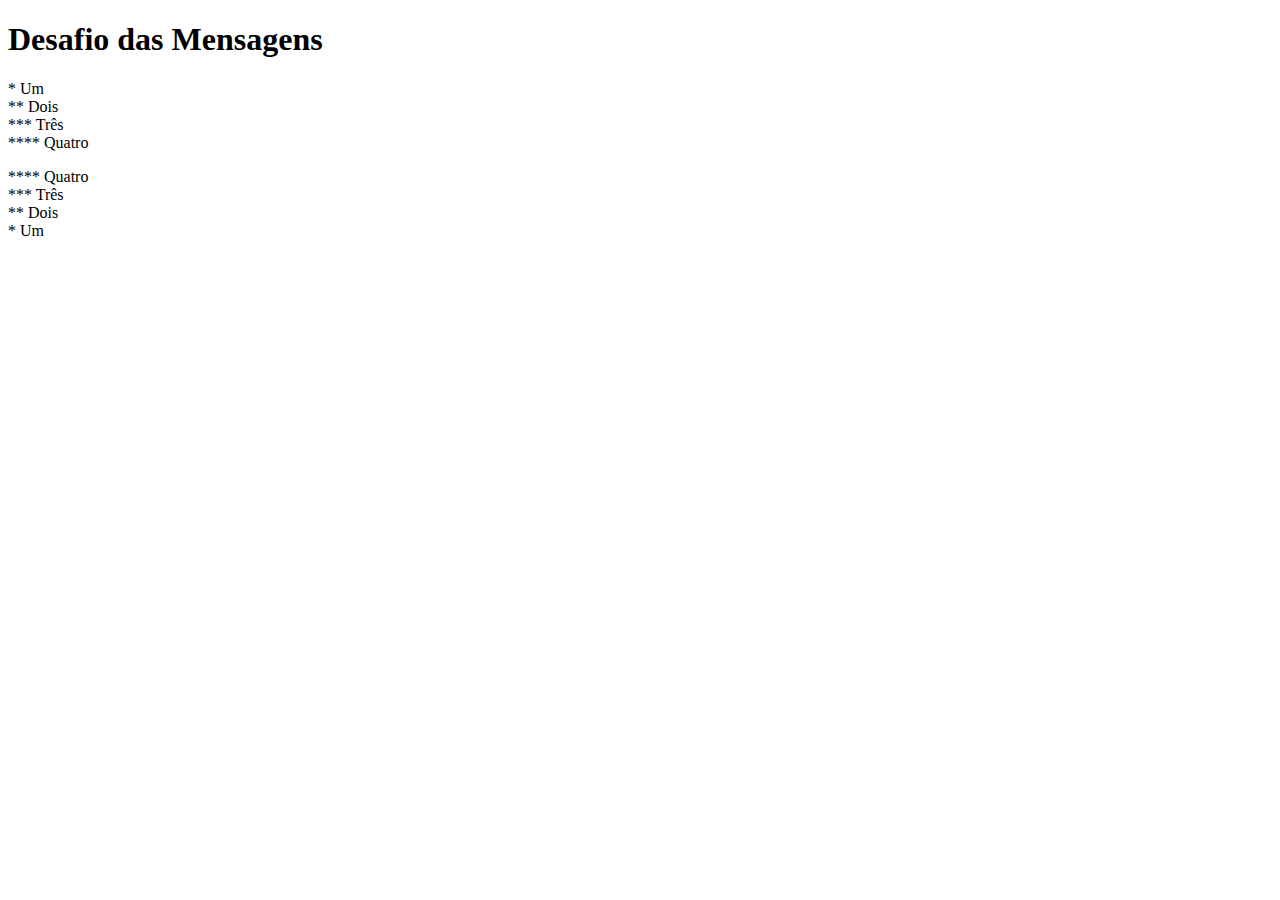
<file: desafios/d001/index.html>
<!DOCTYPE html>
<html lang="pt-br">
<head>
    <meta charset="UTF-8">
    <meta name="viewport" content="width=device-width, initial-scale=1.0">
    <title>Mensagens</title>
</head>
<body>
    <h1>Desafio das Mensagens</h1>
    <p>
        * Um <br>
        ** Dois <br>
        *** Três <br>
        **** Quatro <br>
    </p>
    <p>
        **** Quatro <br>
        *** Três <br>
        ** Dois <br>
        * Um <br>
    </p>
</body>
</html>
</file>
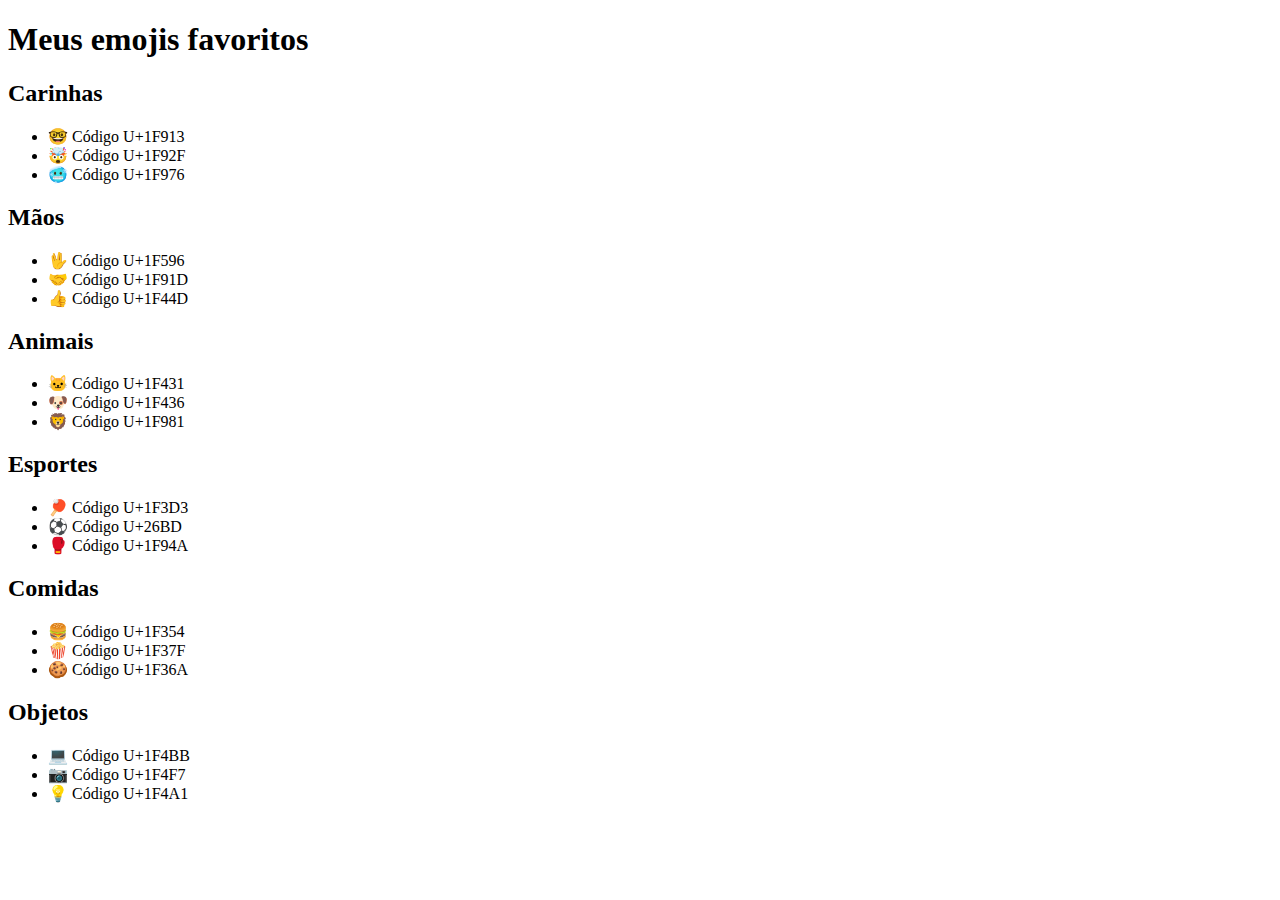
<file: desafios/d004/index.html>
<!DOCTYPE html>
<html lang="pt-br">
<head>
    <meta charset="UTF-8">
    <meta name="viewport" content="width=device-width, initial-scale=1.0">
    <link rel="shortcut icon" href="favicon.ico" type="image/x-icon">
    <title>Emojis</title>
</head>
<body>
    <h1>Meus emojis favoritos</h1>
    <h2>Carinhas</h2>
    <ul>
        <li>&#x1F913; Código U+1F913</li>
        <li>&#x1F92F; Código U+1F92F</li>
        <li>&#x1F976; Código U+1F976</li>
    </ul>
    <h2>Mãos</h2>
    <ul>
        <li>&#x1F596; Código U+1F596</li>
        <li>&#x1F91D; Código U+1F91D</li>
        <li>&#x1F44D; Código U+1F44D</li>
    </ul>
    <h2>Animais</h2>
    <ul>
        <li>&#x1F431; Código U+1F431</li>
        <li>&#x1F436; Código U+1F436</li>
        <li>&#x1F981; Código U+1F981</li>
    </ul>
    <h2>Esportes</h2>
    <ul>
        <li>&#x1F3D3; Código U+1F3D3</li>
        <li>&#x26BD; Código U+26BD</li>
        <li>&#x1F94A; Código U+1F94A</li>
    </ul>
    <h2>Comidas</h2>
    <ul>
        <li>&#x1F354; Código U+1F354</li>
        <li>&#x1F37F; Código U+1F37F</li>
        <li>&#x1F36A; Código U+1F36A</li>
    </ul>
    <h2>Objetos</h2>
    <ul>
        <li>&#x1F4BB; Código U+1F4BB</li>
        <li>&#x1F4F7; Código U+1F4F7</li>
        <li>&#x1F4A1; Código U+1F4A1</li>
    </ul>
    
</body>
</html>
</file>
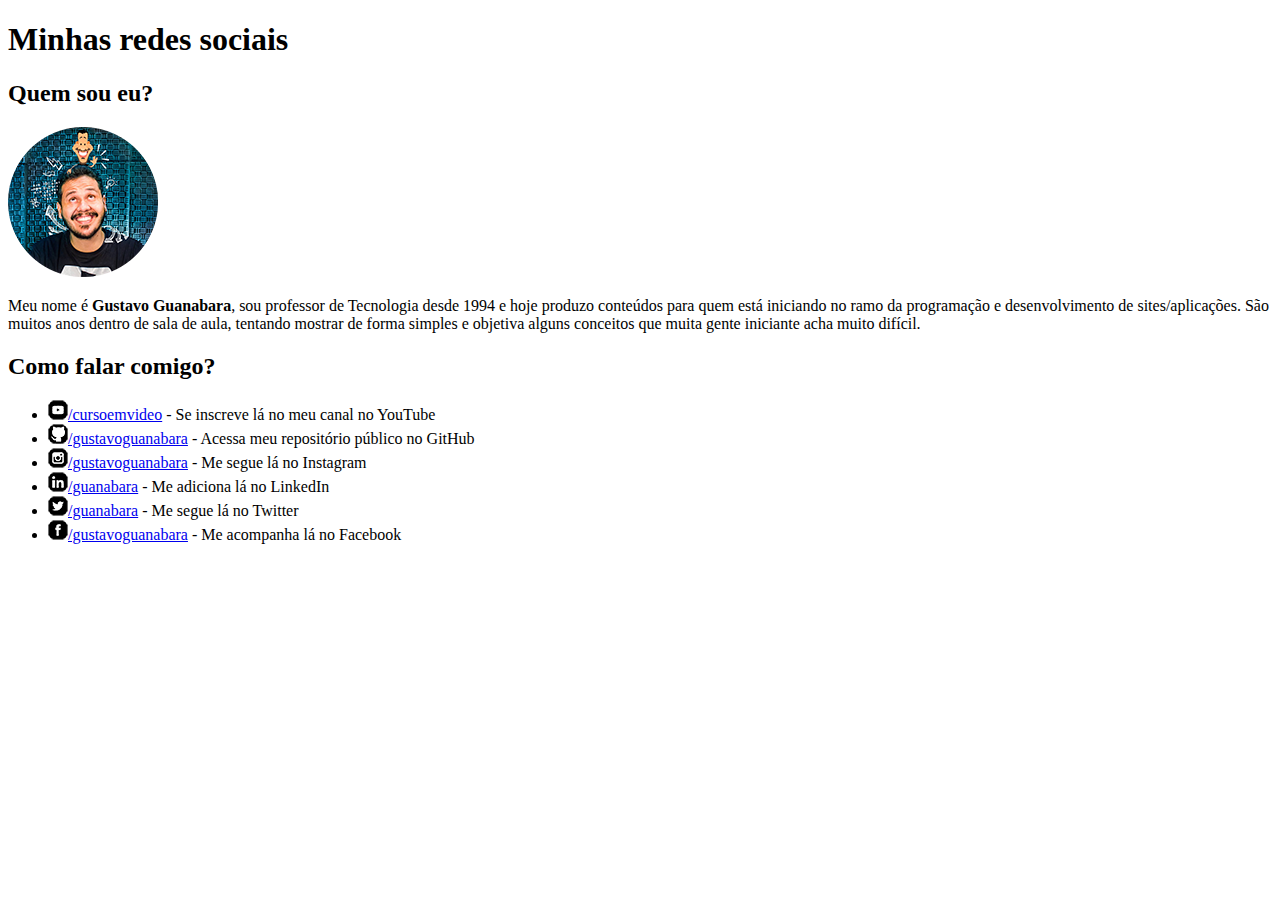
<file: desafios/d005/index.html>
<!DOCTYPE html>
<html lang="pt-br">
<head>
    <meta charset="UTF-8">
    <meta name="viewport" content="width=device-width, initial-scale=1.0">
    <link rel="shortcut icon" href="favicon.ico" type="image/x-icon">
    <title>Social</title>
</head>
<body>
    <h1>Minhas redes sociais</h1>
    <h2>Quem sou eu?</h2>
    <img src="foto-perfil-guanabara.png" alt="Gustavo Guanabara">
    <p>Meu nome é <strong>Gustavo Guanabara</strong>, sou professor de Tecnologia desde 1994 e hoje produzo conteúdos para quem está iniciando no ramo da programação e desenvolvimento de sites/aplicações. São muitos anos dentro de sala de aula, tentando mostrar de forma simples e objetiva alguns conceitos que muita gente iniciante acha muito difícil.</p>
    <h2>Como falar comigo?</h2>
    <ul>
        <li><a href="https://www.youtube.com/cursoemvideo" target="_blank"><img src="icone-youtube.png" alt="YouTube">/cursoemvideo</a> - Se inscreve lá no meu canal no YouTube</li>
        <li><a href="https://www.github.com/gustavoguanabara" target="_blank"><img src="icone-github.png" alt="GitHub">/gustavoguanabara</a> - Acessa meu repositório público no GitHub</li>
        <li><a href="https://www.instagram.com/gustavoguanabara" target="_blank"><img src="icone-instagram.png" alt="Instagram">/gustavoguanabara</a> - Me segue lá no Instagram</li>
        <li><a href="https://www.linkedin.com/in/guanabara" target="_blank"><img src="icone-linkedin.png" alt="LinkedIn">/guanabara</a> - Me adiciona lá no LinkedIn</li>
        <li><a href="https://www.twitter.com/guanabara" target="_blank"><img src="icone-twitter.png" alt="Twitter">/guanabara</a> - Me segue lá no Twitter</li>
        <li><a href="https://www.twitter.com/guanabara" target="_blank"><img src="icone-facebook.png" alt="Facebook">/gustavoguanabara</a> - Me acompanha lá no Facebook</li>
    </ul>
    
</body>
</html>
</file>
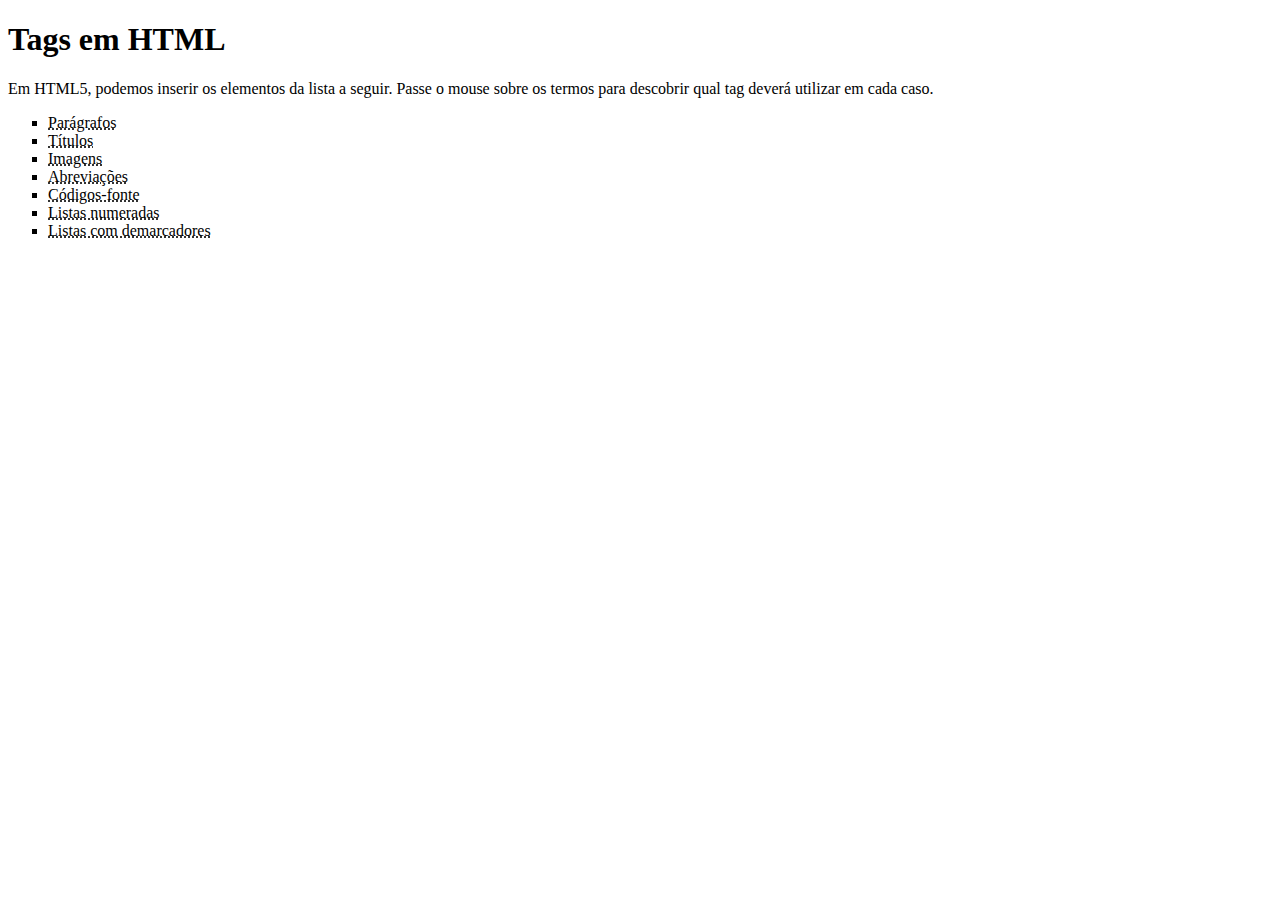
<file: desafios/d006/index.html>
<!DOCTYPE html>
<html lang="pt-br">
<head>
    <meta charset="UTF-8">
    <meta name="viewport" content="width=device-width, initial-scale=1.0">
    <title>Tags HTML</title>
</head>
<body>
    <h1>Tags em HTML</h1>
    <p>Em HTML5, podemos inserir os elementos da lista a seguir. Passe o mouse sobre os termos para descobrir qual tag deverá utilizar em cada caso.</p>
    <ul type="square">
        <li><abbr title="Use a tag <p>">Parágrafos</abbr></li>
        <li><abbr title="Use as tags <h1> ... <h6>">Títulos</abbr></li>
        <li><abbr title="Use a tag <img>">Imagens</abbr></li>
        <li><abbr title="Use a tag <abbr>">Abreviações</abbr></li>
        <li><abbr title="Use a tag <code>">Códigos-fonte</abbr></li>
        <li><abbr title="Use as tags <ol> e <li>">Listas numeradas</abbr></li>
        <li><abbr title="Use as tags <ul> e <li>">Listas com demarcadores</abbr></li>
    </ul>
</body>
</html>
</file>
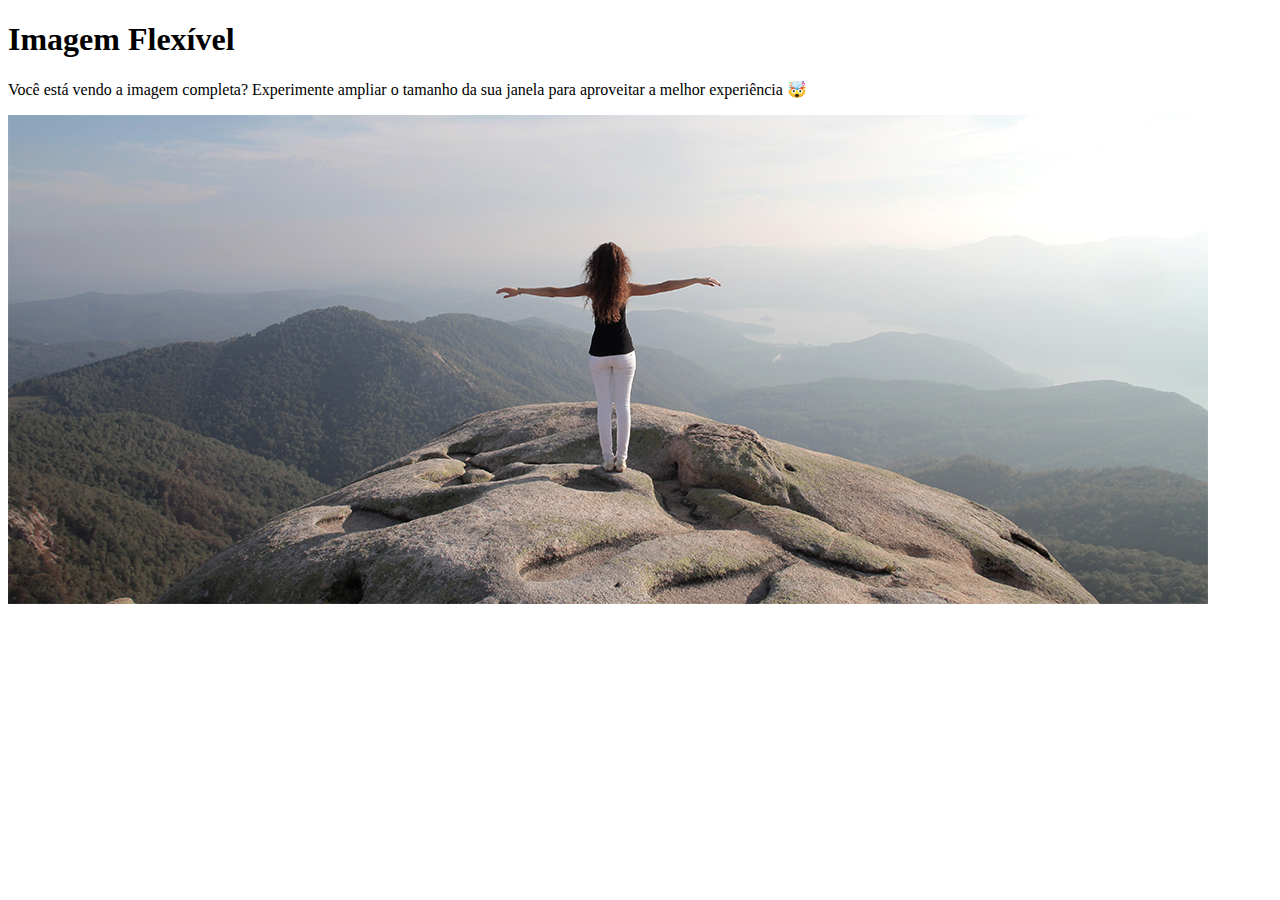
<file: desafios/d007/index.html>
<!DOCTYPE html>
<html lang="pt-br">
<head>
    <meta charset="UTF-8">
    <meta name="viewport" content="width=device-width, initial-scale=1.0">
    <link rel="shortcut icon" href="favicon.ico" type="image/x-icon">
    <title>Imagem Flexível</title>
</head>
<body>
    <h1>Imagem Flexível</h1>
    <p>Você está vendo a imagem completa? Experimente ampliar o tamanho da sua janela para aproveitar a melhor experiência &#x1F92F;</p>
    <picture>
        <source media="(max-width: 800px)" srcset="paisagem-p.png">
        <source media="(max-width: 1200px)" srcset="paisagem-m.png">
        <img src="paisagem-g.png" alt="Escolha seu veículo">
    </picture>
</body>
</html>
</file>
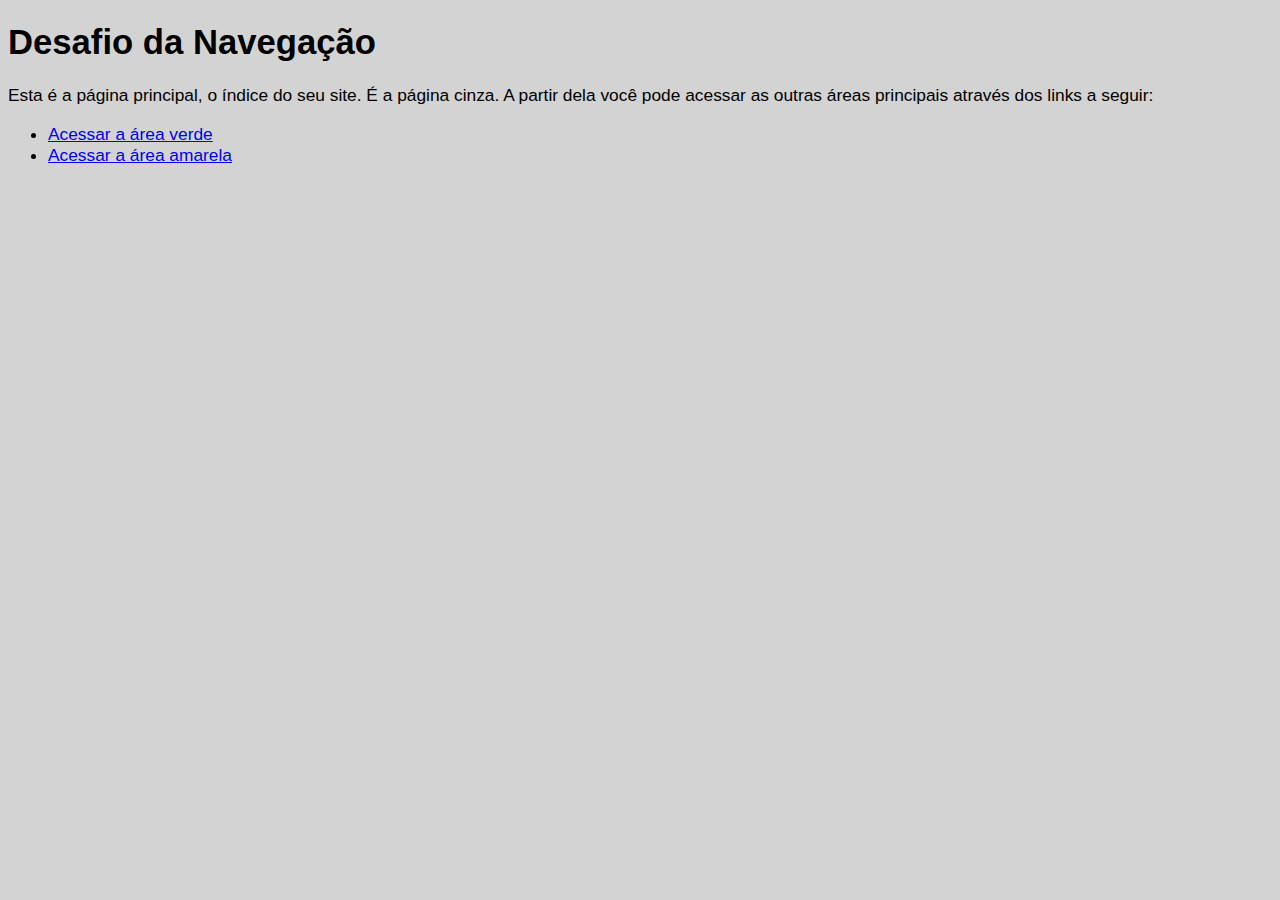
<file: desafios/d008/index.html>
<!DOCTYPE html>
<html lang="pt-br">
<head>
    <meta charset="UTF-8">
    <meta name="viewport" content="width=device-width, initial-scale=1.0">
    <link rel="shortcut icon" href="favicon.ico" type="image/x-icon">
    <title>Navegação</title>
    <style>
        body {
            font: 13pt Arial;
            color: black;
            background-color: lightgray;
        }
    </style>
</head>
<body>
    <h1>Desafio da Navegação</h1>
    <p>Esta é a página principal, o índice do seu site. É a página cinza. A partir dela você pode acessar as outras áreas principais através dos links a seguir:</p>
    <ul>
        <li><a href="verde.html">Acessar a área verde</a></li>
        <li><a href="amarela.html">Acessar a área amarela</a></li>
    </ul>
</body>
</html>
</file>
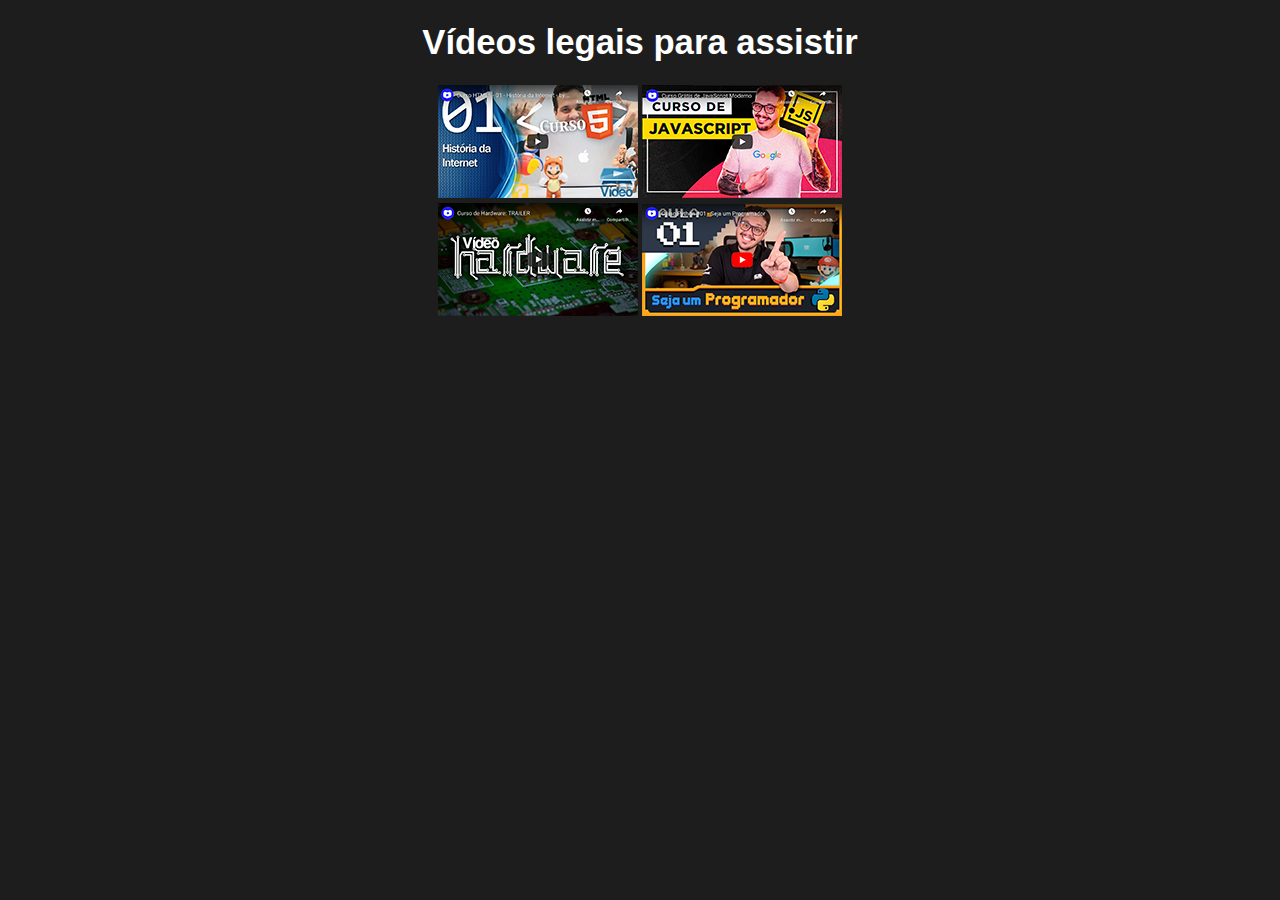
<file: desafios/d009/index.html>
<!DOCTYPE html>
<html lang="pt-br">
<head>
    <meta charset="UTF-8">
    <meta name="viewport" content="width=device-width, initial-scale=1.0">
    <link rel="shortcut icon" href="favicon.ico" type="image/x-icon">
    <title>Meus vídeos</title>
    <link rel="stylesheet" href="style.css">
</head>
<body>
    <h1>Vídeos legais para assistir</h1>
    <p class="meio">
        <a href="video-html.html"><img src="thumb-html.png" alt="Curso HTML"></a>
        <a href="video-js.html"><img src="thumb-js.png" alt="Curso HTML"></a> <br>
        <a href="video-hardware.html"><img src="thumb-hardware.png" alt="Curso HTML"></a>
        <a href="video-python.html"><img src="thumb-python.png" alt="Curso HTML"></a>
    </p>
    
</body>
</html>
</file>
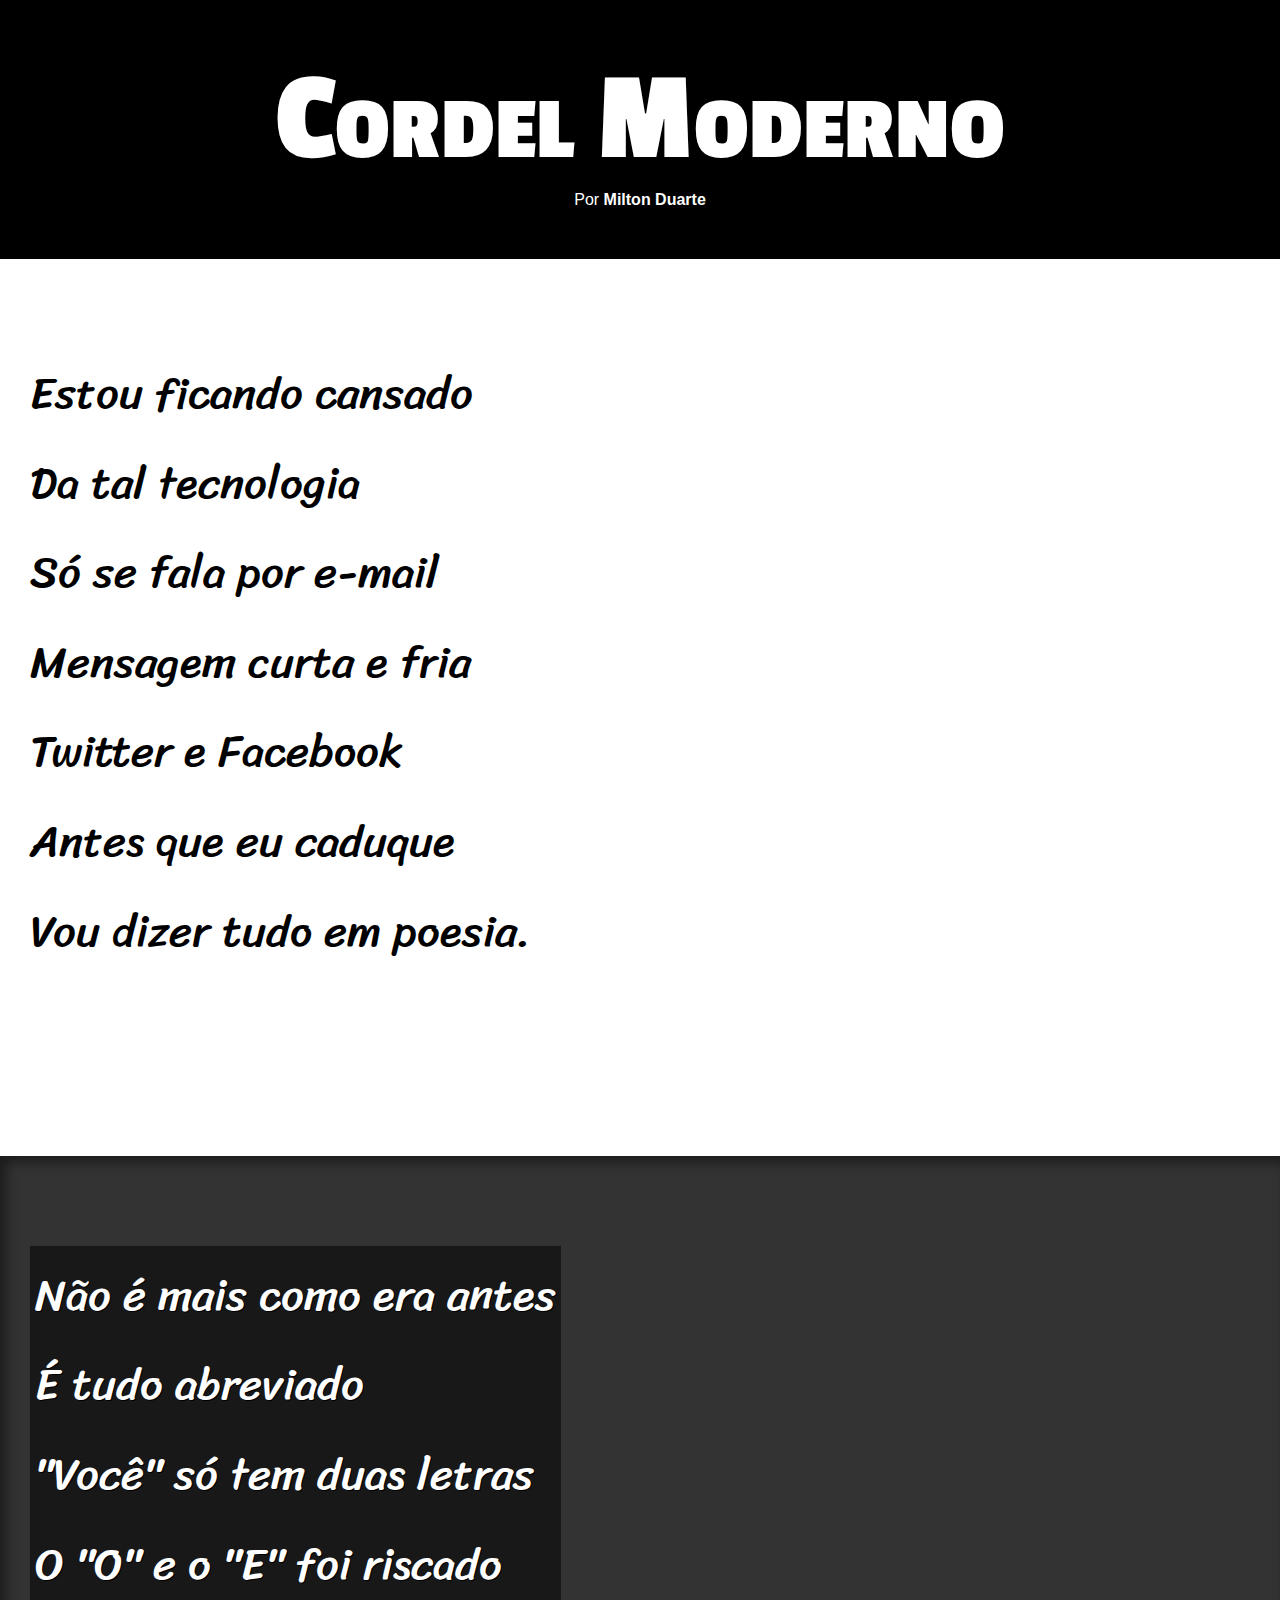
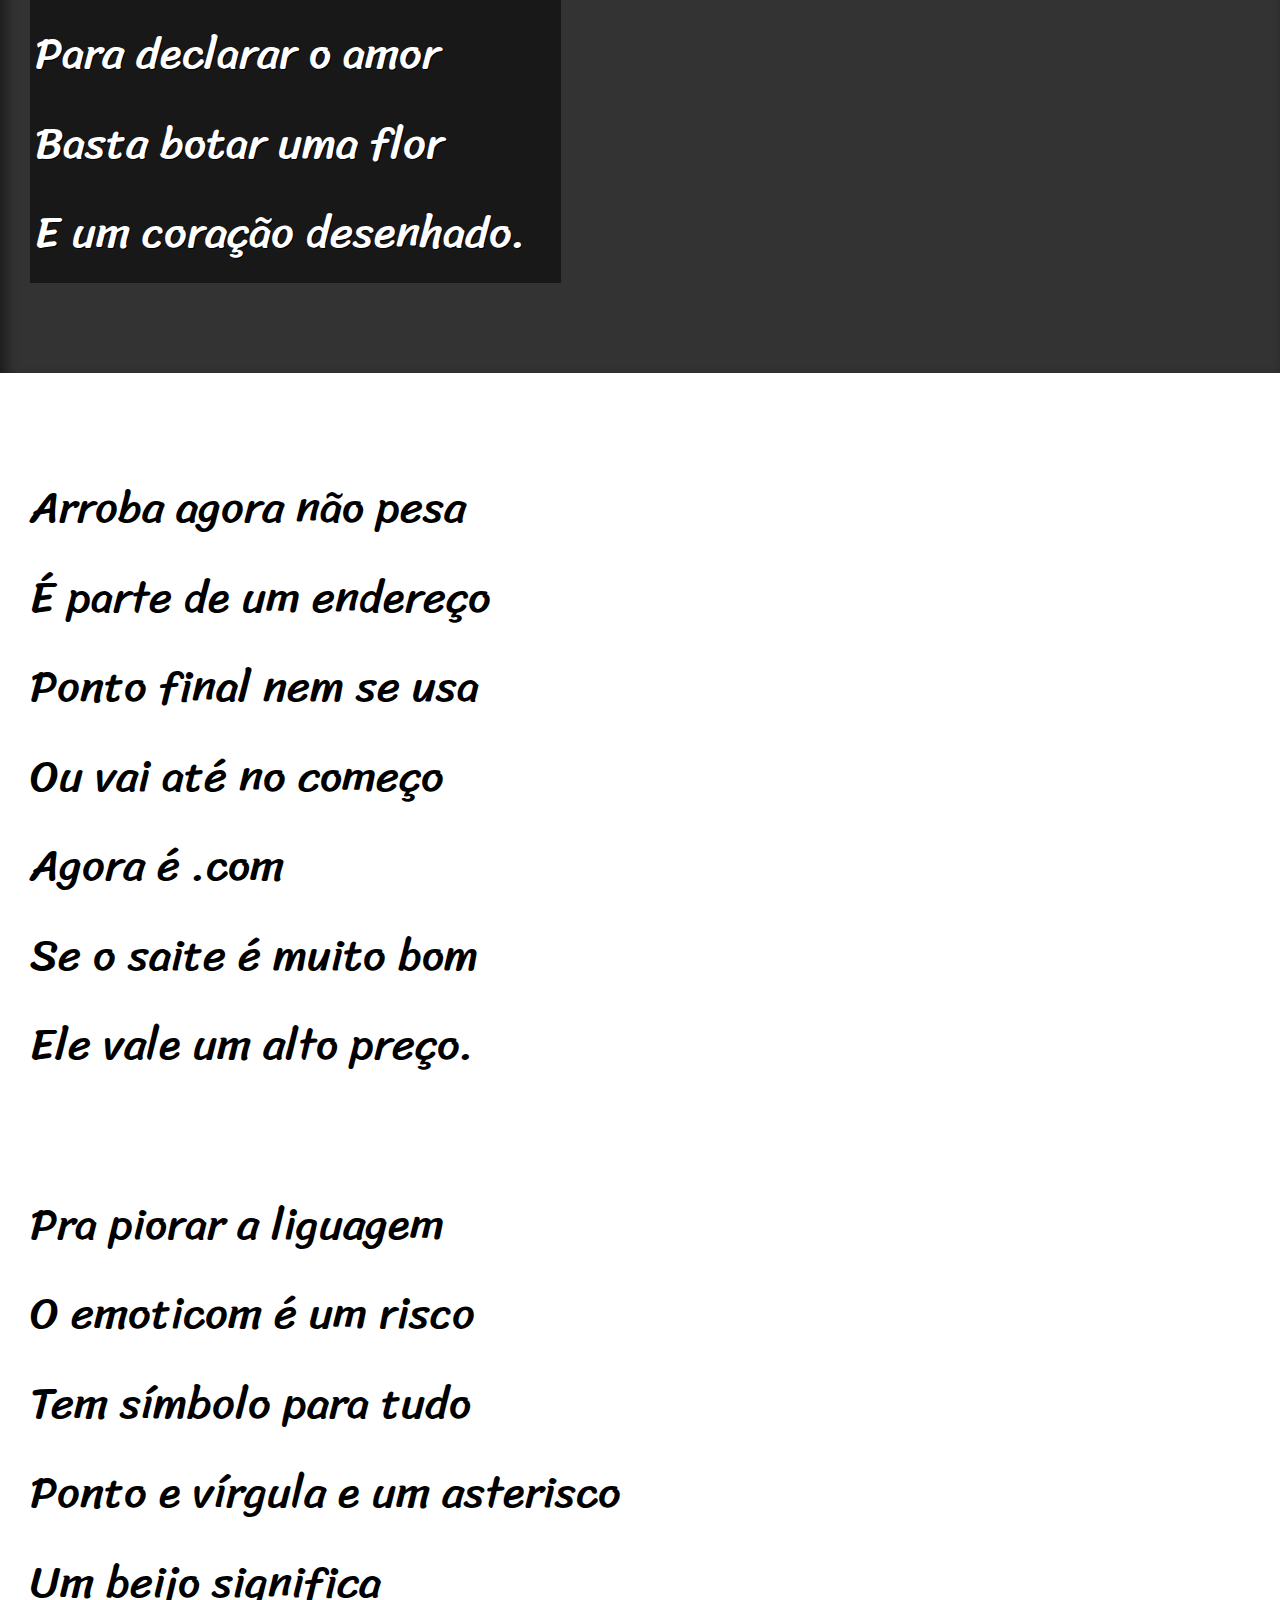
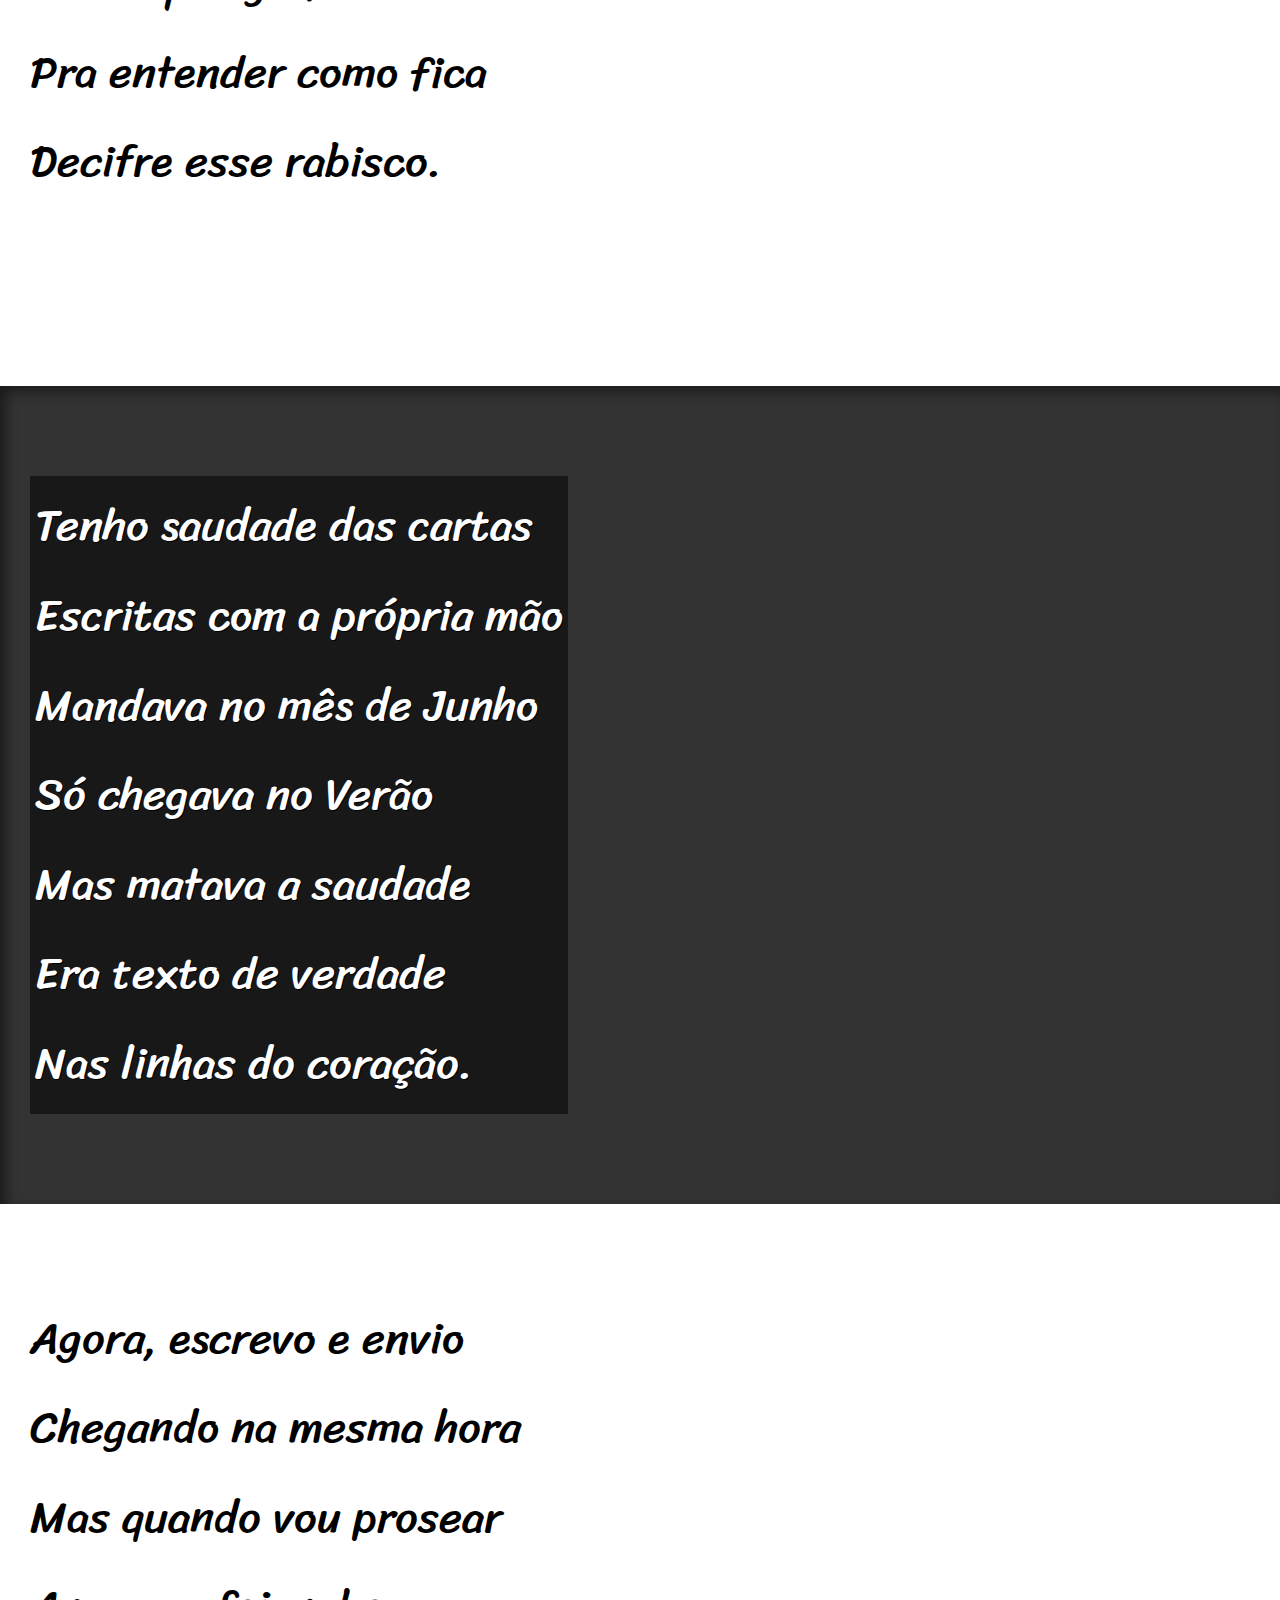
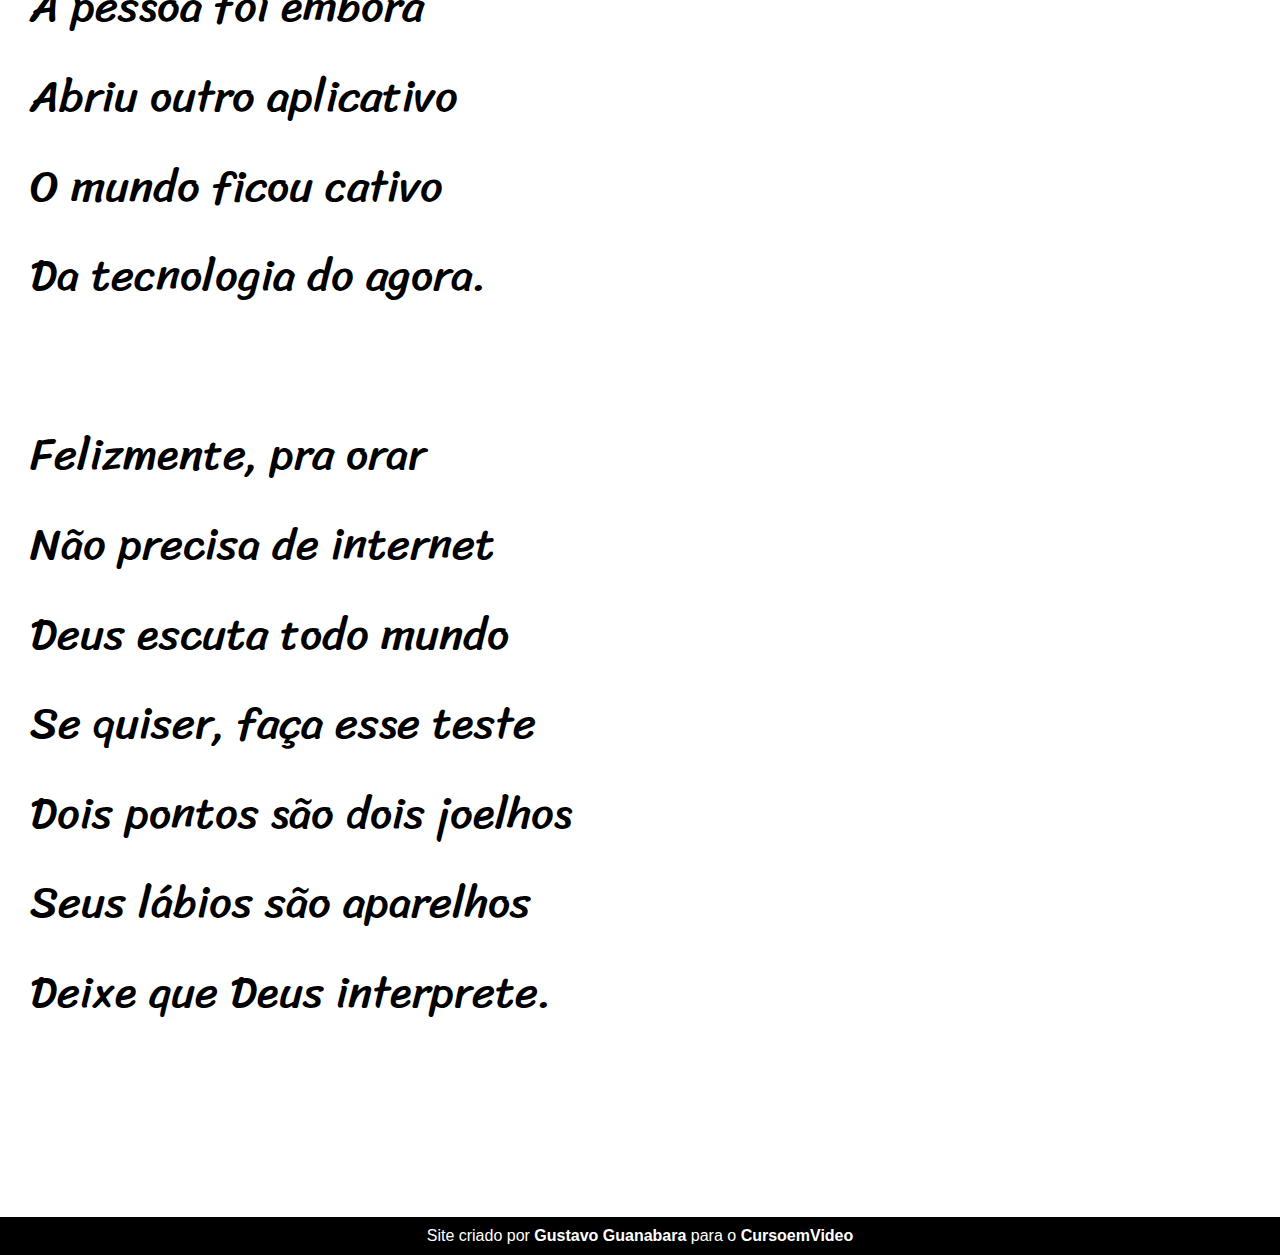
<file: desafios/d012/index.html>
<!DOCTYPE html>
<html lang="pt-br">
<head>
    <meta charset="UTF-8">
    <meta name="viewport" content="width=device-width, initial-scale=1.0">
    <title>Cordel Moderno</title>
    <link rel="stylesheet" href="estilo/style.css">
</head>
<body>
    <header>
        <h1>
            Cordel Moderno
        </h1>
        <p>
            Por <a href="https://www.recantodasletras.com.br/poesias/3186743" target="_blank">Milton Duarte</a>
        </p>
    </header>

    <section class="normal">
        <p>
            Estou ficando cansado <br>
            Da tal tecnologia <br>
            Só se fala por e-mail <br>
            Mensagem curta e fria <br>
            Twitter e Facebook <br>
            Antes que eu caduque <br>
            Vou dizer tudo em poesia.
        </p>
    </section>

    <section class="imagem" id="img01">
        <p>
            Não é mais como era antes <br>
            É tudo abreviado <br>
            "Você" só tem duas letras <br>
            O "O" e o "E" foi riscado <br>
            Para declarar o amor <br>
            Basta botar uma flor <br>
            E um coração desenhado.
        </p>
    </section>

    <section class="normal">
        <p>
            Arroba agora não pesa <br>
            É parte de um endereço <br>
            Ponto final nem se usa<br>
            Ou vai até no começo<br>
            Agora é .com<br>
            Se o saite é muito bom<br>
            Ele vale um alto preço.
        </p>
    
        <p>
            Pra piorar a liguagem<br>
            O emoticom é um risco<br>
            Tem símbolo para tudo<br>
            Ponto e vírgula e um asterisco<br>
            Um beijo significa<br>
            Pra entender como fica<br>
            Decifre esse rabisco.
        </p>
    </section> 

    <section class="imagem" id="img02">
        <p>
            Tenho saudade das cartas <br>
            Escritas com a própria mão <br>
            Mandava no mês de Junho <br>
            Só chegava no Verão <br>
            Mas matava a saudade <br>
            Era texto de verdade <br>
            Nas linhas do coração.
        </p>
    </section>

    <section class="normal">
        <p>
            Agora, escrevo e envio <br>
            Chegando na mesma hora <br>
            Mas quando vou prosear <br>
            A pessoa foi embora <br>
            Abriu outro aplicativo <br>
            O mundo ficou cativo <br>
            Da tecnologia do agora.
        </p>
    
        <p>
            Felizmente, pra orar <br>
            Não precisa de internet <br>
            Deus escuta todo mundo <br>
            Se quiser, faça esse teste <br>
            Dois pontos são dois joelhos <br>
            Seus lábios são aparelhos <br>
            Deixe que Deus interprete.
        </p>
    </section>

    <footer>
        <p>Site criado por <a href="https://gustavoguanabara.github.io" target="_blank">Gustavo Guanabara</a> para o <a href="https://www.cursoemvideo.com" target="_blank">CursoemVideo</a></p>
    </footer>
</body>
</html>
</file>
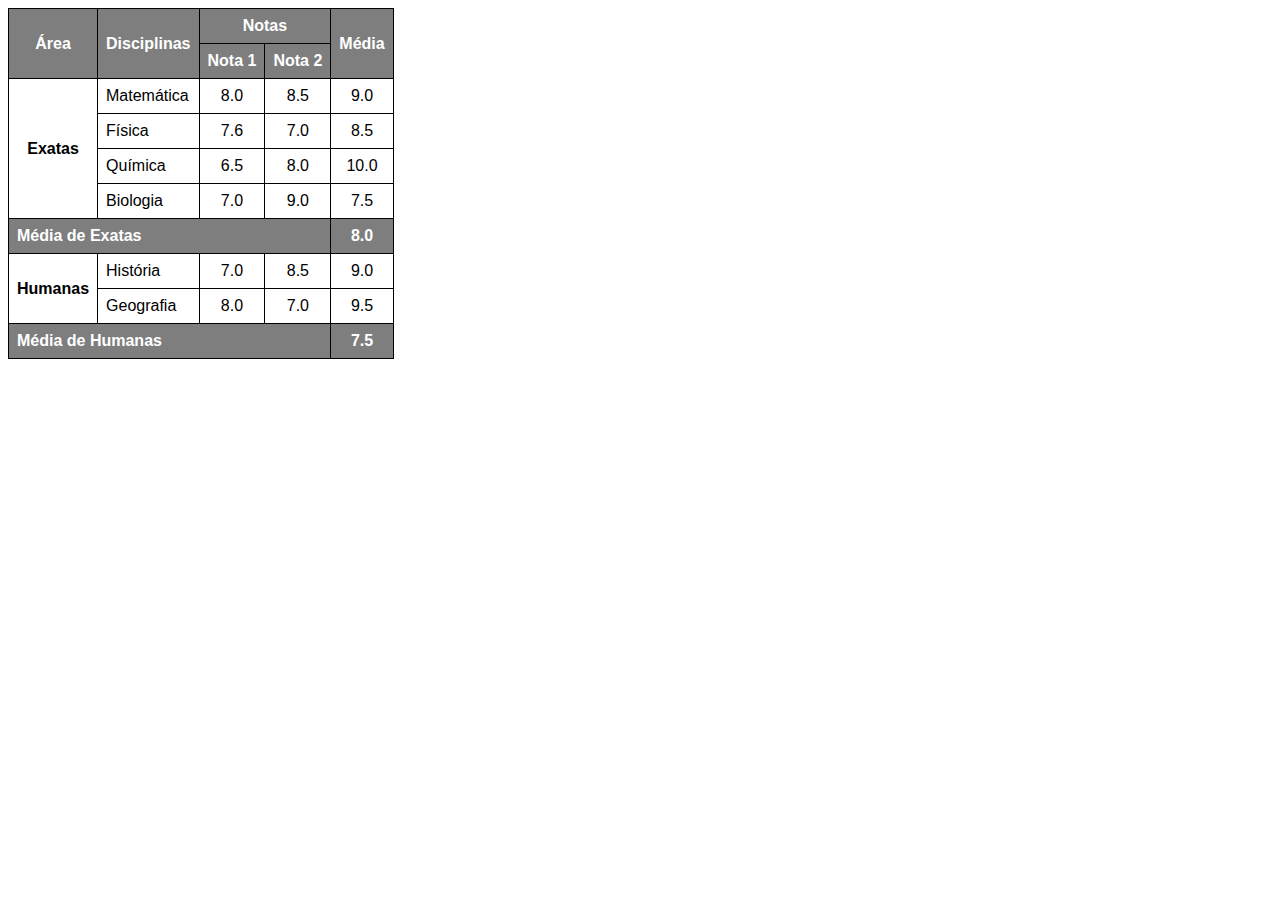
<file: desafios/d014/index.html>
<!DOCTYPE html>
<html lang="pt-br">
<head>
    <meta charset="UTF-8">
    <meta name="viewport" content="width=device-width, initial-scale=1.0">
    <link rel="stylesheet" href="estilo/style.css">
    <title>Tabelas</title>
    
</head>
<body>
    <table>
        <tr class="inverso">
            <th rowspan="2" scope="col">Área</th>
            <th rowspan="2" scope="col">Disciplinas</th>
            <th colspan="2" scope="colgroup">Notas</th>
            <th rowspan="2" scope="col">Média</th>
        </tr>
        <tr class="inverso">
            <th scope="col">Nota 1</th>
            <th scope="col">Nota 2</th>
        </tr>
        <tr>
            <th rowspan="4" scope="rowgroup">Exatas</th>
            <td>Matemática</td>
            <td class="centro">8.0</td>
            <td class="centro">8.5</td>
            <td class="centro">9.0</td>
        </tr>
        <tr>
            <td>Física</td>
            <td class="centro">7.6</td>
            <td class="centro">7.0</td>
            <td class="centro">8.5</td>
        </tr>
        <tr>
            <td>Química</td>
            <td class="centro">6.5</td>
            <td class="centro">8.0</td>
            <td class="centro">10.0</td>
        </tr>
        <tr>
            <td>Biologia</td>
            <td class="centro">7.0</td>
            <td class="centro">9.0</td>
            <td class="centro">7.5</td>
        </tr>
        <tr class="inverso">
            <th colspan="4" scope="row" class="esquerda">Média de Exatas</th>
            <td class="centro realce">8.0</td>
        </tr>
        <tr>
            <th rowspan="2" scope="rowgroup">Humanas</th>
            <td>História</td>
            <td class="centro">7.0</td>
            <td class="centro">8.5</td>
            <td class="centro">9.0</td>
        </tr>
        <tr>
            <td>Geografia</td>
            <td class="centro">8.0</td>
            <td class="centro">7.0</td>
            <td class="centro">9.5</td>
        </tr>
        <tr class="inverso">
            <th colspan="4" scope="rowgroup" class="esquerda">Média de Humanas</th>
            <td class="centro realce">7.5</td>
        </tr>
    </table>

</body>
</html>
</file>
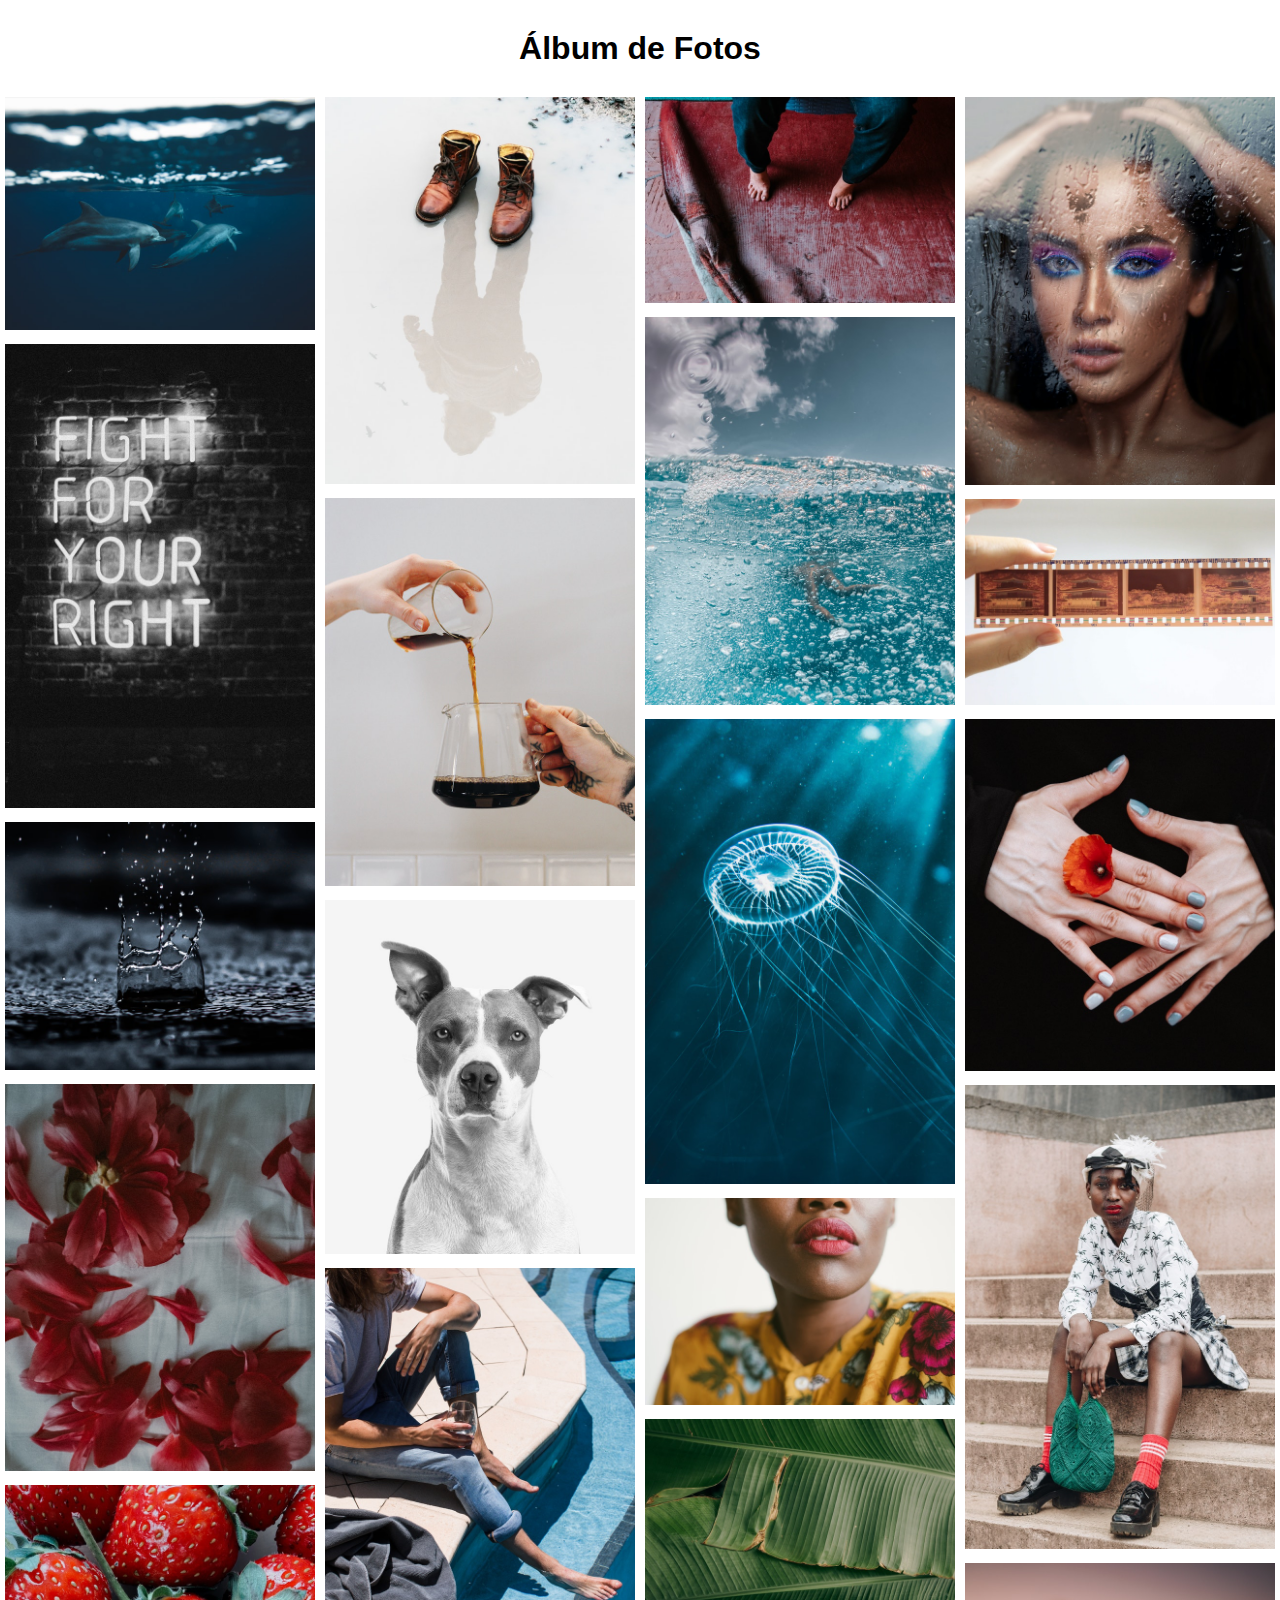
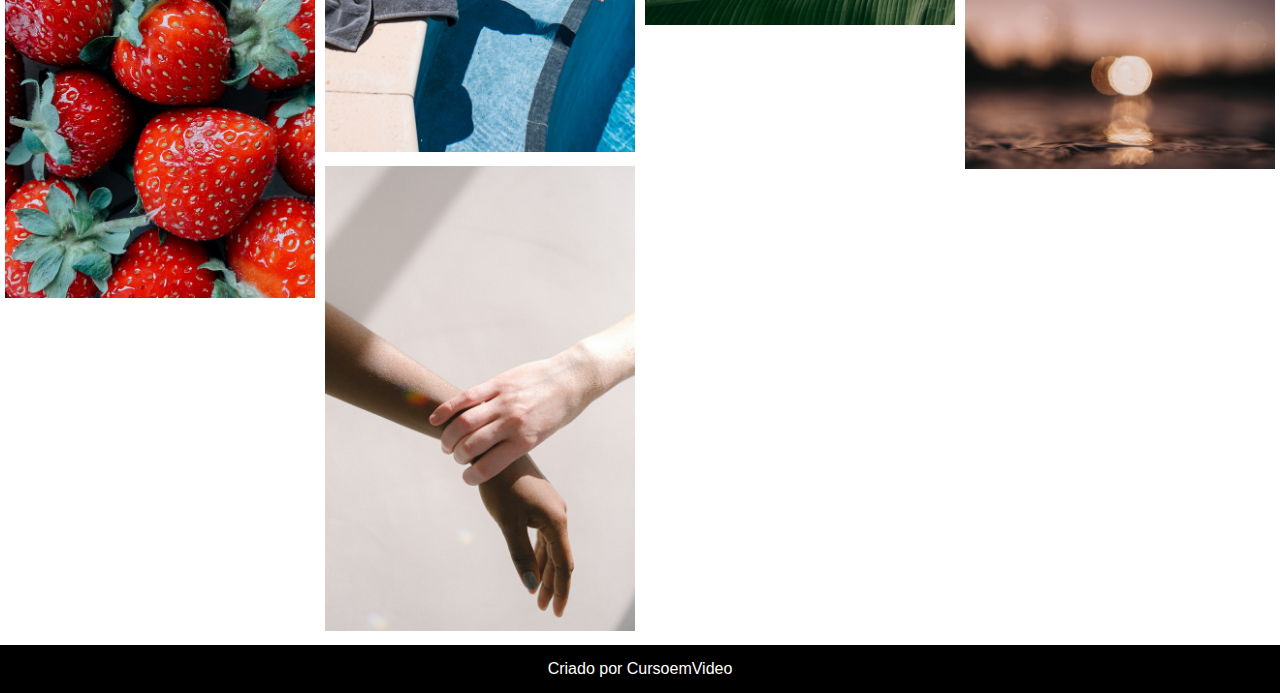
<file: desafios/d016/index.html>
<!DOCTYPE html>
<html lang="pt-br">
<head>
    <meta charset="UTF-8">
    <meta name="viewport" content="width=device-width, initial-scale=1.0">
    <title>Álbum de Fotos com Flexbox</title>
    <link rel="stylesheet" href="estilos/style.css">
    <link rel="stylesheet" href="estilos/medias.css">
</head>
<body>
    <header>
        <h1>Álbum de Fotos</h1>
    </header>
    <main id="album">
        <section class="coluna">
            <img src="imagens/imagem001.jpg" alt="Golfinhos">
            <img src="imagens/imagem002.jpg" alt="Fight for your right">
            <img src="imagens/imagem003.jpg" alt="Gota">
            <img src="imagens/imagem004.jpg" alt="Flores">
            <img src="imagens/imagem005.jpg" alt="Morangos">
        </section>
        <section class="coluna">
            <img src="imagens/imagem006.jpg" alt="Homem invisível">
            <img src="imagens/imagem007.jpg" alt="Café &lt;3">
            <img src="imagens/imagem008.jpg" alt="Cachorro">
            <img src="imagens/imagem009.jpg" alt="Drink na piscina">
            <img src="imagens/imagem010.jpg" alt="Pegando pelo pulso">
        </section>
        <section class="coluna">
            <img src="imagens/imagem011.jpg" alt="Tapete vermelho">
            <img src="imagens/imagem012.jpg" alt="Mergulho">
            <img src="imagens/imagem013.jpg" alt="Água viva">
            <img src="imagens/imagem014.jpg" alt="Roupa florida">
            <img src="imagens/imagem015.jpg" alt="Folhas">
        </section>
        <section class="coluna">
            <img src="imagens/imagem016.jpg" alt="Olhos coloridos">
            <img src="imagens/imagem017.jpg" alt="Negativo da foto">
            <img src="imagens/imagem018.jpg" alt="Flor laranja">
            <img src="imagens/imagem019.jpg" alt="Bolsa verde, meias vermelhas">
            <img src="imagens/imagem020.jpg" alt="Brilho na água">
        </section>
    </main>
    <footer>
        <p>Criado por CursoemVideo</p>
    </footer>
</body>
</html>
</file>
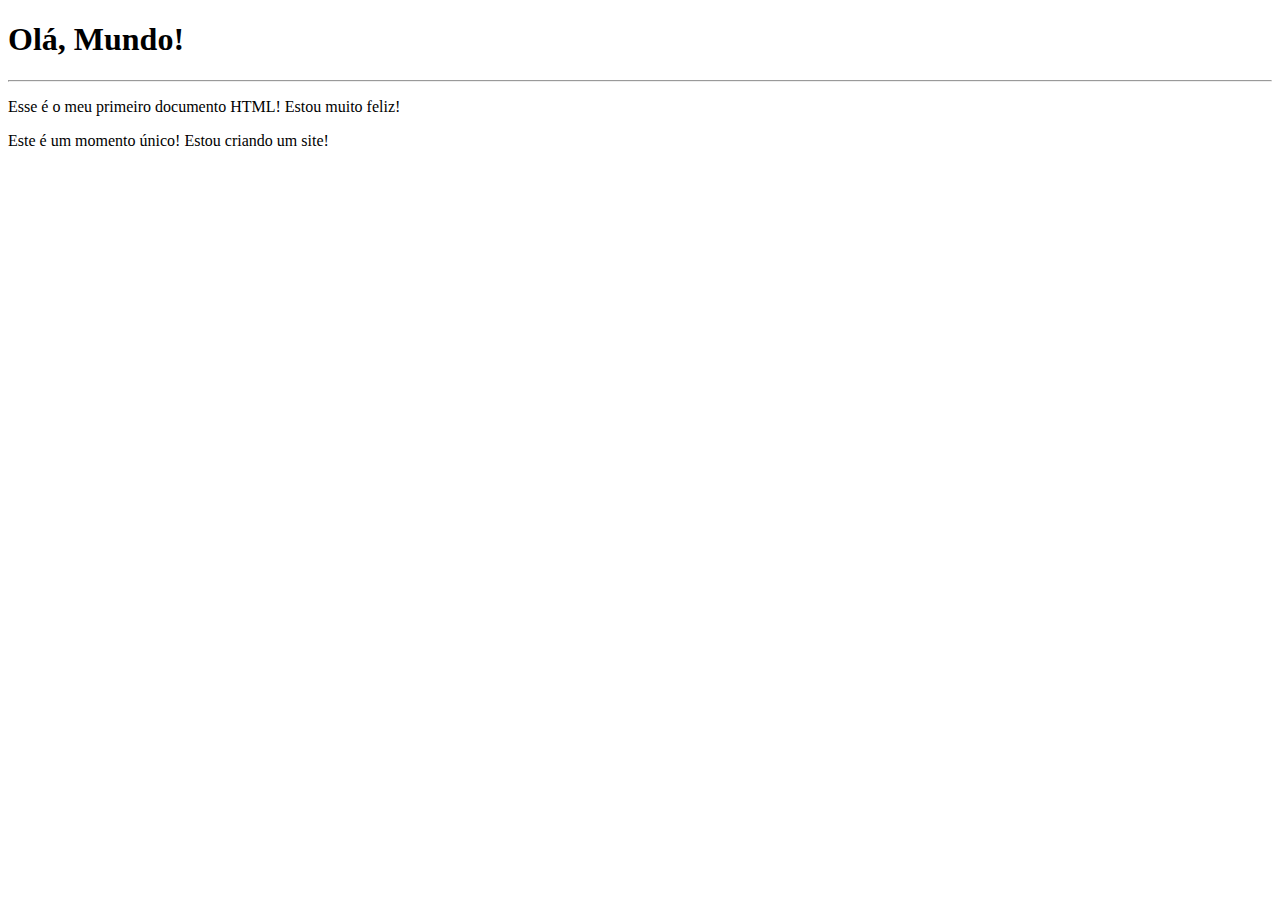
<file: exercicios/ex001/index.html>
<!DOCTYPE html>
<html lang="pt-br">
<head>
    <meta charset="UTF-8">
    <meta name="viewport" content="width=device-width, initial-scale=1.0">
    <title>Meu primeiro exercício</title>
</head>
<body>
    <h1>Olá, Mundo!</h1>
    <hr>
    <p>Esse é o meu primeiro documento HTML! Estou muito feliz!</p>
    <p>Este é um momento único! Estou criando um site!</p>
</body>
</html>
</file>
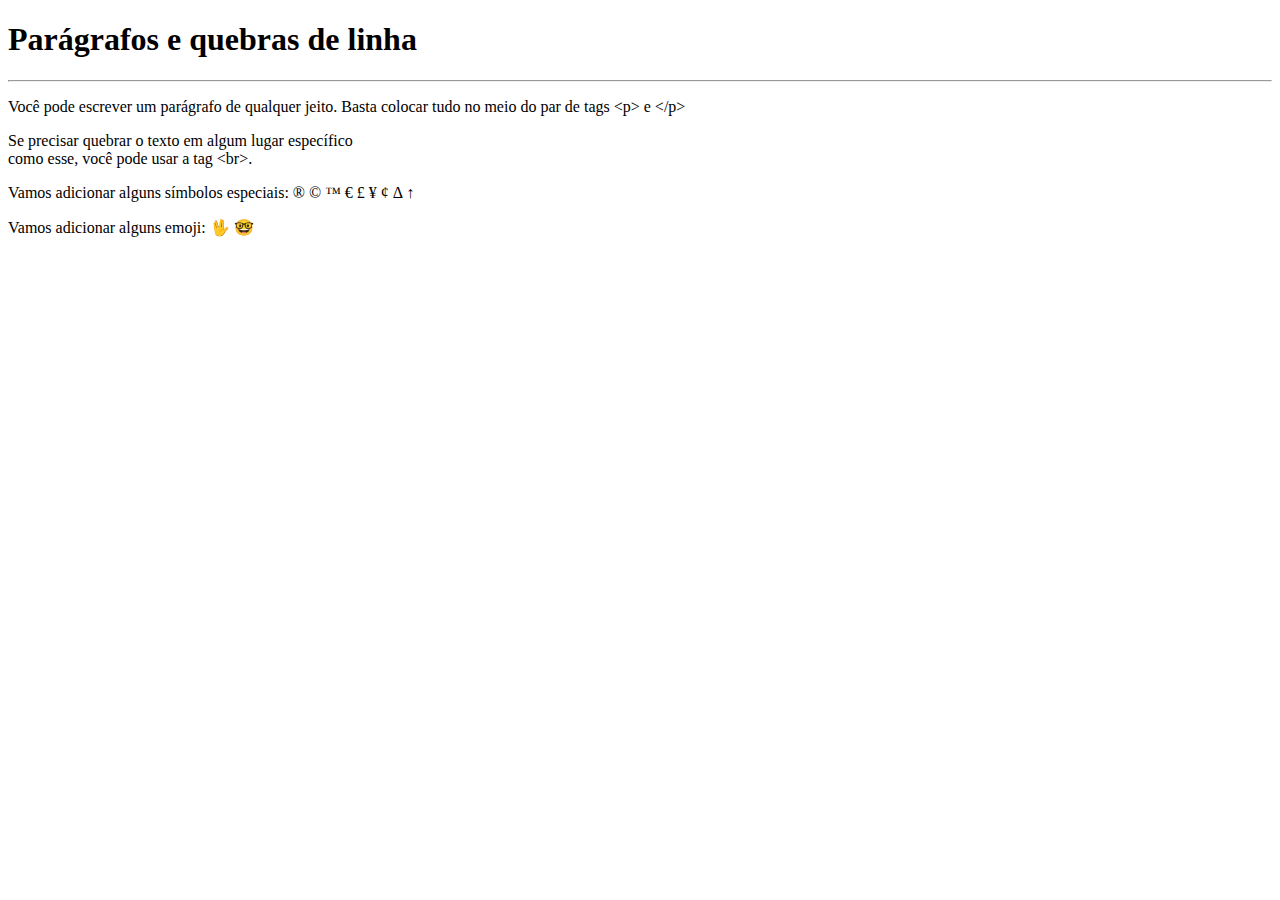
<file: exercicios/ex002/index.html>
<!DOCTYPE html>
<html lang="pt-br">
<head>
    <meta charset="UTF-8">
    <meta name="viewport" content="width=device-width, initial-scale=1.0">
    <title>Parágrafos</title>
</head>
<body>
    <h1>Parágrafos e quebras de linha</h1>
    <hr>
    <p>Você pode escrever
        um parágrafo de 
        qualquer jeito.
        Basta colocar tudo
        no meio do par de tags
        &lt;p&gt; e &lt;/p&gt; <!-- LESS THAN / GREATER THAN -->
    </p>
    <p>Se precisar quebrar
        o texto em algum lugar
        específico <br>como esse,
        você pode usar a tag &lt;br&gt;.
    </p>
    <p>Vamos adicionar alguns símbolos especiais:
        &reg;
        &copy;
        &trade;
        &euro;
        &pound;
        &yen;
        &cent;
        &Delta;
        &uarr;
    </p>
    <p>Vamos adicionar alguns emoji: 
        &#x1F596;
        &#x1F913;
    </p>
</body>
</html>
</file>
<file: desafios/d009/style.css>
body {
    background-color: rgb(29, 29, 29);
    color: white;
    font: 13pt Arial;
}

h1 {
    text-align: center;
}

a:link, a:visited, a:active {
    color: white;
    text-decoration: none;
}

a:hover {
    text-decoration: underline;
}

p.meio {
    text-align: center;
}

iframe {
    display: block;
    margin: auto;
}
</file>
<file: desafios/d012/estilo/style.css>
@charset "UTF-8";

@import url('https://fonts.googleapis.com/css2?family=Passion+One:wght@400;700;900&display=swap');

@import url('https://fonts.googleapis.com/css2?family=Sriracha&display=swap');

:root {
    --fonte1: Verdana, Geneva, Tahoma, sans-serif;
    --fonte2: 'Passion One', cursive;
    --fonte3: 'Sriracha', cursive;
}

* {
    margin: 0px;
    padding: 0px;
    font-size: 1em;
}

html, body {
    min-height: 100vh;
    background-color: darkgray;
    font-family: var(--fonte1);
}

header {
    background-color: black;
    color: white;
    text-align: center;
}

header > h1 {
    padding-top: 50px;
    font-variant: small-caps;
    font-family: var(--fonte2);
    font-size: 10vw;
}

header > p {
    padding-bottom: 50px;
}

header a, footer a {
    color: white;
    text-decoration: none;
    font-weight: bolder;
}

header a:hover, footer a:hover {
    text-decoration: underline;
}

section {
    padding-top: 10vh;
    padding-bottom: 10vh;
    line-height: 2em;
    padding-left: 30px;
    font-family: var(--fonte3);
    font-size: 3.5vw;
}

section > p {
    padding-bottom: 2em;
}

section.normal {
    background-color: white;
    color: black;
}

section.imagem {
    background-color: rgb(51, 51, 51);
    color: white;
    box-shadow: inset 6px 6px 13px 0px rgba(0, 0, 0, 0.473);
    background-size: cover;
    background-attachment: fixed;
}

section.imagem > p {
    display: inline-block;
    padding: 5px;
    background-color: rgba(0, 0, 0, 0.514);
    text-shadow: 1px 1px 0px black;
}

section#img01 {
    background-image: url('../imagens/background001.jpg');
    background-position: right center;
    
}

section#img02 {
    background-image: url('../imagens/background002.jpg');
    
}

footer {
    background-color: black;
    color: white;
    text-align: center;
    padding: 10px;
}
</file>
<file: desafios/d014/estilo/style.css>
@charset "UTF-8";

body {
    font-family: Arial, Helvetica, sans-serif;
}
table {
    border-collapse: collapse;
}
th, td {
    border: 1px solid black;
    padding: 8px;
}
.centro {
    text-align: center;
}

.esquerda {
    text-align: left;
}

.inverso {
    background-color: #7e7e7e;
    color: white;
}

.realce {
    font-weight: bolder;
}
</file>
<file: desafios/d016/estilos/style.css>
@charset "UTF-8";

* {
    margin: 0px;
    padding: 0px;
    box-sizing: border-box;
}

body {
    font-family: Arial, Helvetica, sans-serif;
    font-size: 1em;
}

header {
    text-align: center;
    padding: 30px;
}

main#album {
    display: flex;
    flex-flow: row wrap;
}

section.coluna {
    /*border: 1px dashed black;*/
    flex: 1 1 100%;
    padding: 0px 5px; 
}

section > img {
    width: 100%;
    padding-bottom: 10px;
}

footer {
    background-color: black;
    color: white;
    padding: 15px;
    text-align: center;
}
</file>
<file: desafios/d016/estilos/medias.css>
@charset "UTF-8";

/*  DEVICES BREAKPOINTS
    Telas pequenas: até 600px
    Celulares: 600px até 768px
    Tablets: 768px até 992px
    Notebooks: 992px até 1200px
    Grandes telas: acima de 1200px
*/

@media screen and (min-width: 768px) and (max-width: 992px) {
    section.coluna {
        flex: 1 1 50%;
    }
}

@media screen and (min-width: 992px) {
    section.coluna {
        flex: 1 1 25%;
    }
}
</file>
